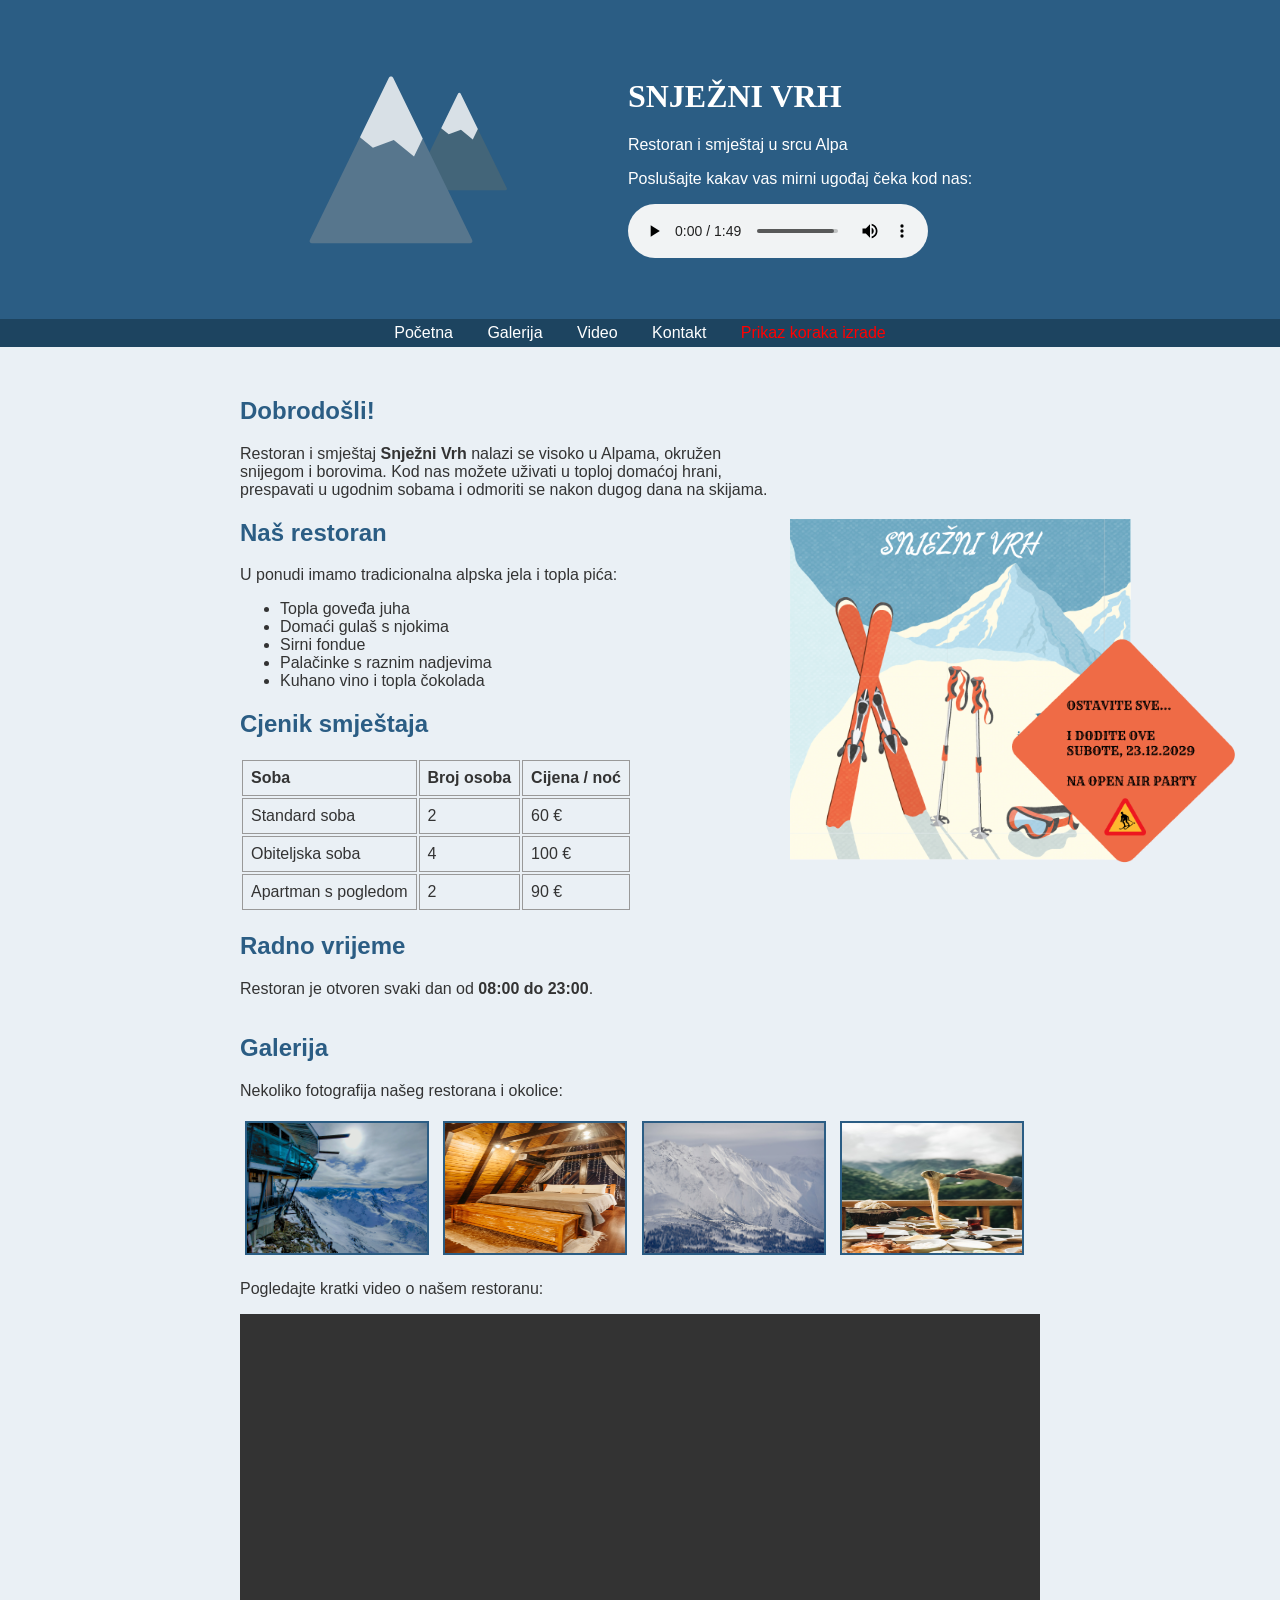
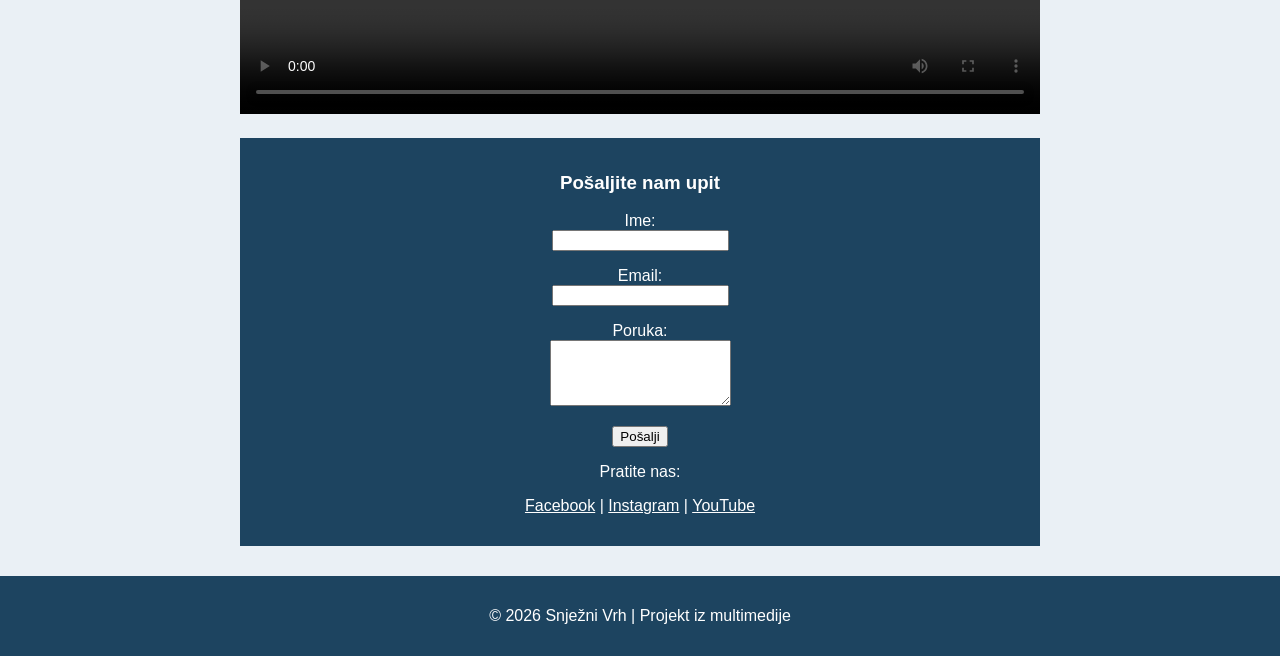
<file: index.html>
<!DOCTYPE html>

<head>
    <meta charset="UTF-8">
    <meta name="viewport" content="width=device-width, initial-scale=1.0">
    <title>SNJEŽNI VRH - restoran i smještaj</title>
    <link rel="stylesheet" href="style.css">
</head>
<body>

   
        
      <header>
        
<img src="slike/logo.svg" alt="logo planina" width="90">
        
        
        <div>
            <h1>SNJEŽNI VRH</h1>
            <p>Restoran i smještaj u srcu Alpa</p>
            <p>Poslušajte kakav vas mirni ugođaj čeka kod nas:</p>
            <audio controls>
                <source src="zvuk/ambijent_alpe.mp3" type="audio/mpeg">
                Vaš preglednik ne podržava zvuk.
            </audio>
        </div>
    </header>

     <nav>
        <a href="#pocetna">Početna</a>
        <a href="#galerija">Galerija</a>
        <a href="#video">Video</a>
        <a href="#kontakt">Kontakt</a>
        <a href="tekst.html" style="color: red;">Prikaz koraka izrade</a>
    </nav>

    <main>

       
    <div class="glavnoipozivnica">
    <div>
<h2>Dobrodošli!</h2>
            <p>
                Restoran i smještaj <b>Snježni Vrh</b> nalazi se visoko u Alpama,
                okružen snijegom i borovima. Kod nas možete uživati u toploj
                domaćoj hrani, prespavati u ugodnim sobama i odmoriti se nakon
                dugog dana na skijama.
            </p>

            <h2>Naš restoran</h2>
            <p>U ponudi imamo tradicionalna alpska jela i topla pića:</p>
            <ul>
                <li>Topla goveđa juha</li>
                <li>Domaći gulaš s njokima</li>
                <li>Sirni fondue</li>
                <li>Palačinke s raznim nadjevima</li>
                <li>Kuhano vino i topla čokolada</li>
            </ul>

            <h2>Cjenik smještaja</h2>
            <table>
                <tr>
                    <th>Soba</th>
                    <th>Broj osoba</th>
                    <th>Cijena / noć</th>
                </tr>
                <tr>
                    <td>Standard soba</td>
                    <td>2</td>
                    <td>60 €</td>
                </tr>
                <tr>
                    <td>Obiteljska soba</td>
                    <td>4</td>
                    <td>100 €</td>
                </tr>
                <tr>
                    <td>Apartman s pogledom</td>
                    <td>2</td>
                    <td>90 €</td>
                </tr>
            </table>

            <h2>Radno vrijeme</h2>
            <p>Restoran je otvoren svaki dan od <b>08:00 do 23:00</b>.</p>
        </div>
        <div>
            <img src="./slike/poster.png" alt="pozivnica">
        </div>
    </div>
      
        
        <section id="galerija">
            <h2>Galerija</h2>
            <p>Nekoliko fotografija našeg restorana i okolice:</p>

            <div class="galerija">
                <img src="slike/slika1.jpg" alt="Restoran" onclick="povecaj(this)">
                <img src="slike/slika2.jpg" alt="Soba" onclick="povecaj(this)">
                <img src="slike/slika3.jpg" alt="Snijeg" onclick="povecaj(this)">
                <img src="slike/slika4.jpg" alt="Hrana" onclick="povecaj(this)">
            </div>

            <div id="povecano" onclick="zatvori()">
                <img id="velikaslika" alt="povecana slika">
            </div>
        
        </section>
            
        

        
        <section id="video">
            
            <p>Pogledajte kratki video o našem restoranu:</p>
            <video controls width="100%">
                <source src="video/reklama.mp4" type="video/mp4">
                
            </video>
        </section>

        
    

    
        <section id="kontakt">
            <h3>Pošaljite nam upit</h3>
        <form>
            <p>
                Ime:<br>
                <input type="text" name="ime">
            </p>
            <p>
                Email:<br>
                <input type="email" name="email">
            </p>
            <p>
                Poruka:<br>
                <textarea name="poruka" rows="4"></textarea>
            </p>
            <p>
                <button type="submit">Pošalji</button>
            </p>
        </form>

        <p>Pratite nas:</p>
        <p>
            <a href="https://www.facebook.com">Facebook</a> |
            <a href="https://www.instagram.com">Instagram</a> |
            <a href="https://www.youtube.com">YouTube</a>
        </p>
        </section>

    </main>

    <footer>
        <p>&copy; 2026 Snježni Vrh | Projekt iz multimedije</p>
    </footer>

<script>
    function povecaj(slika) {
        document.getElementById("velikaslika").src = slika.src;
        document.getElementById("povecano").style.display = "block";
    }

    function zatvori() {
        document.getElementById("povecano").style.display = "none";
    }
</script>

</body>
</html>
</file>
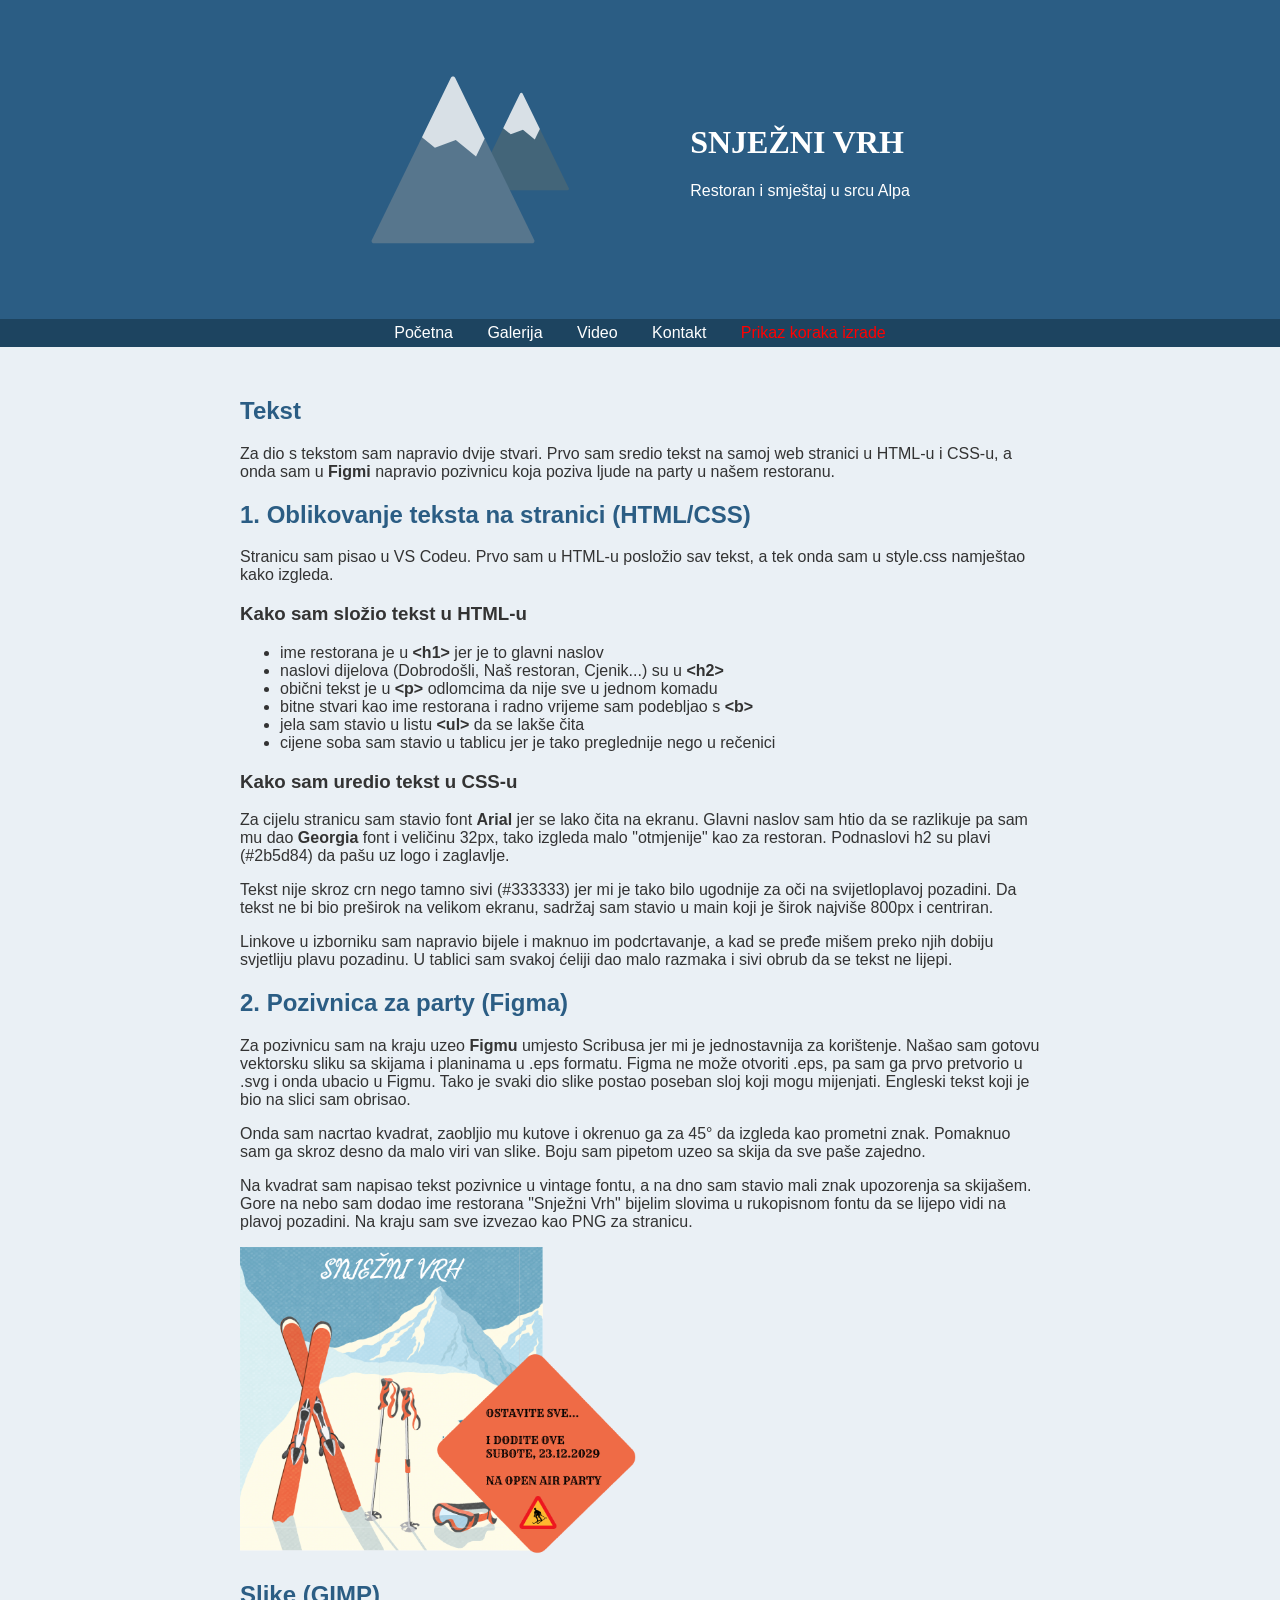
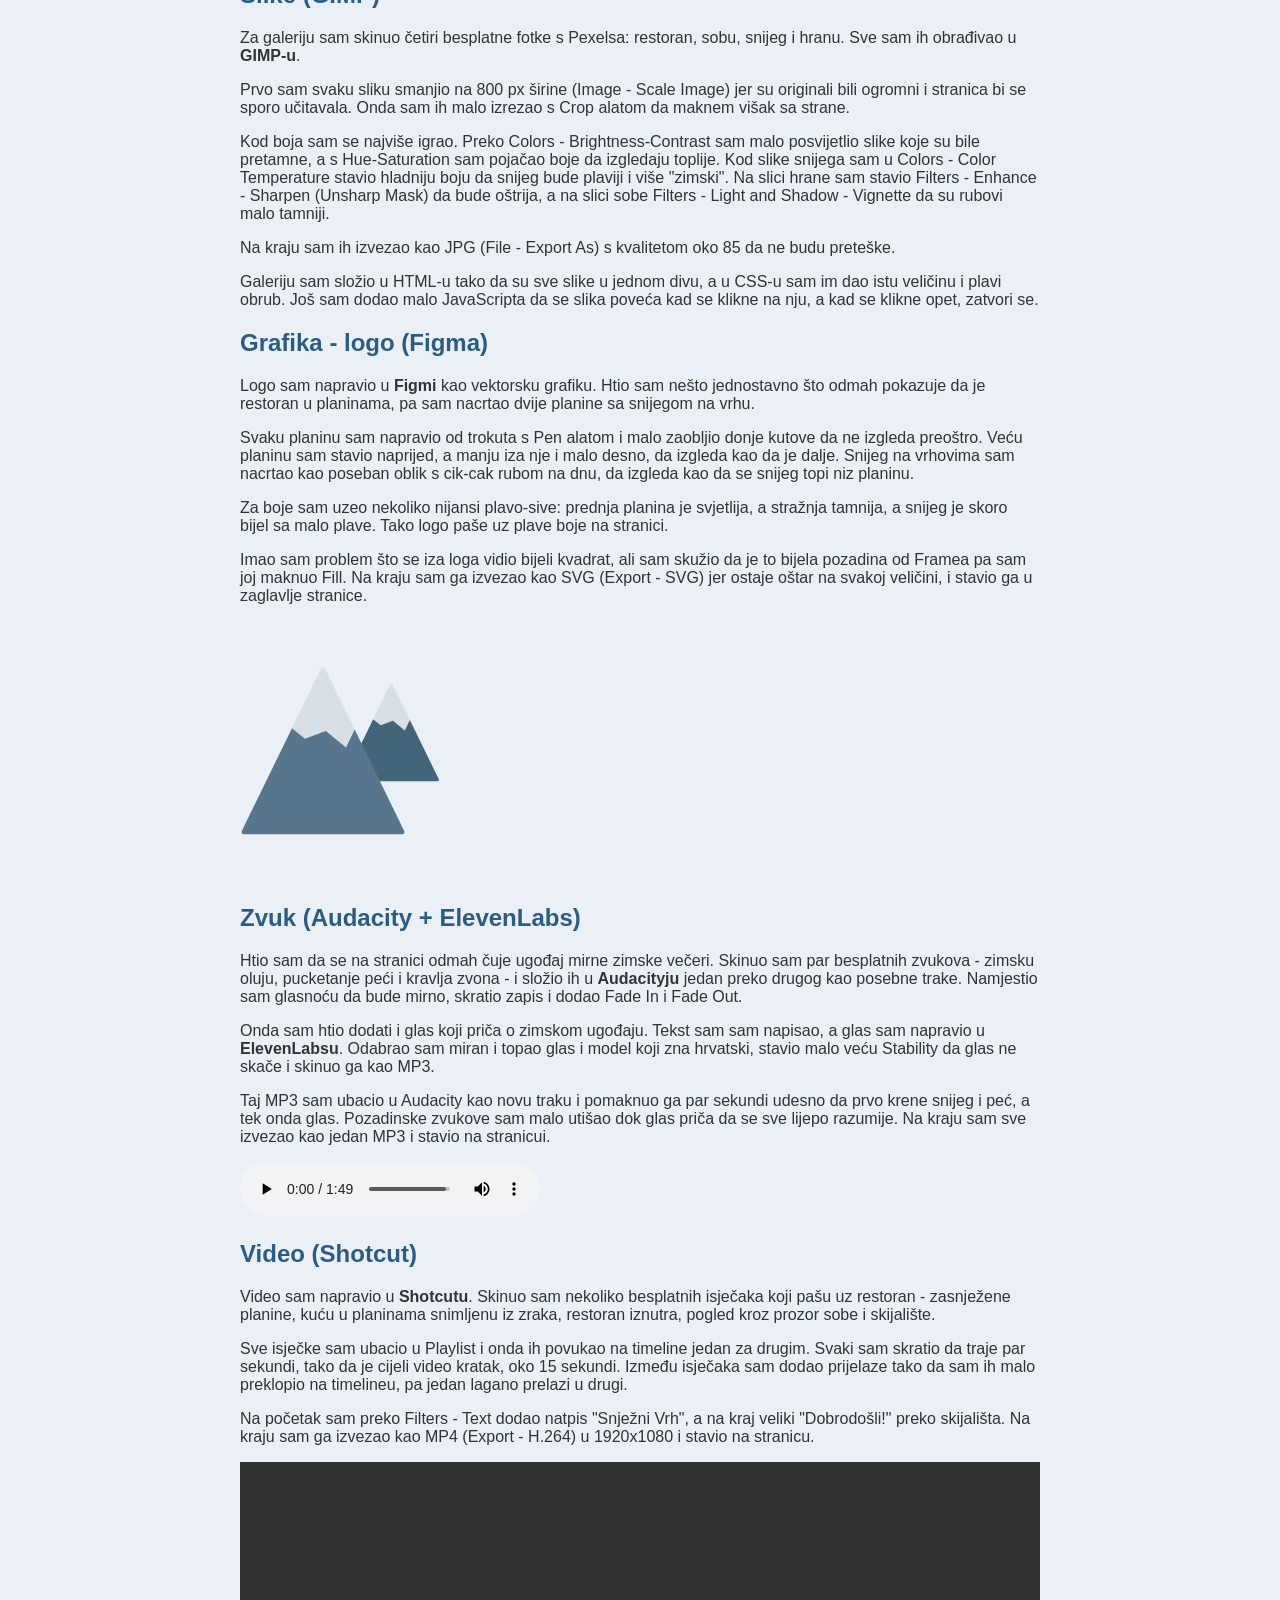
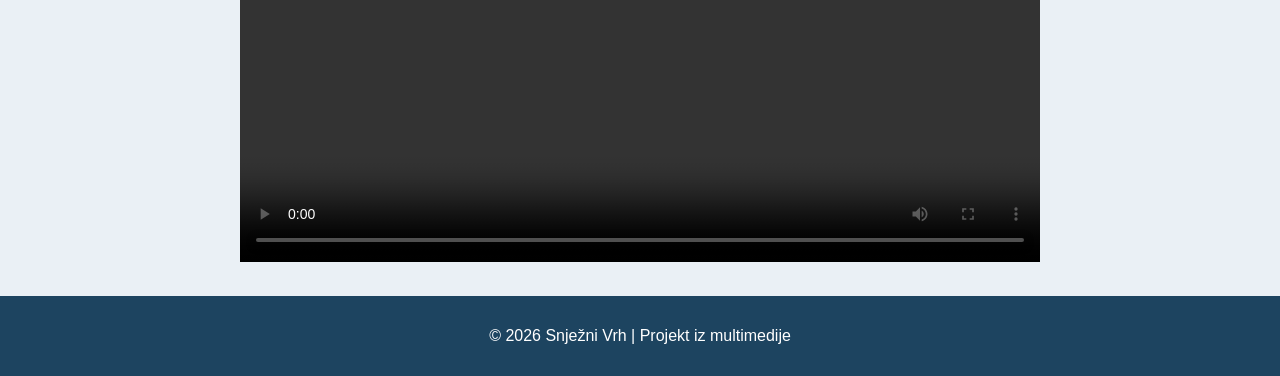
<file: tekst.html>
<!DOCTYPE html>

<head>
    <meta charset="UTF-8">
    <meta name="viewport" content="width=device-width, initial-scale=1.0">
    <title>Tekst - SNJEŽNI VRH</title>
    <link rel="stylesheet" href="style.css">
</head>
<body>

    <header>
        <img src="slike/logo.svg" alt="logo planina" width="90">
        <div>
            <h1>SNJEŽNI VRH</h1>
            <p>Restoran i smještaj u srcu Alpa</p>
        </div>
    </header>

    <nav>
        <a href="index.html">Početna</a>
        <a href="index.html#galerija">Galerija</a>
        <a href="index.html#video">Video</a>
        <a href="index.html#kontakt">Kontakt</a>
        <a href="tekst.html" class="koraci">Prikaz koraka izrade</a>
    </nav>

    <main>

        <section>
            <h2>Tekst</h2>
            <p>
                Za dio s tekstom sam napravio dvije stvari. Prvo sam sredio tekst na samoj
                web stranici u HTML-u i CSS-u, a onda sam u <b>Figmi</b> napravio pozivnicu
                koja poziva ljude na party u našem restoranu.
            </p>
        </section>

        <section>
            <h2>1. Oblikovanje teksta na stranici (HTML/CSS)</h2>
            <p>
                Stranicu sam pisao u VS Codeu. Prvo sam u HTML-u posložio sav tekst, a tek
                onda sam u style.css namještao kako izgleda.
            </p>

            <h3>Kako sam složio tekst u HTML-u</h3>
            <ul>
                <li>ime restorana je u <b>&lt;h1&gt;</b> jer je to glavni naslov</li>
                <li>naslovi dijelova (Dobrodošli, Naš restoran, Cjenik...) su u <b>&lt;h2&gt;</b></li>
                <li>obični tekst je u <b>&lt;p&gt;</b> odlomcima da nije sve u jednom komadu</li>
                <li>bitne stvari kao ime restorana i radno vrijeme sam podebljao s <b>&lt;b&gt;</b></li>
                <li>jela sam stavio u listu <b>&lt;ul&gt;</b> da se lakše čita</li>
                <li>cijene soba sam stavio u tablicu jer je tako preglednije nego u rečenici</li>
            </ul>

            <h3>Kako sam uredio tekst u CSS-u</h3>
            <p>
                Za cijelu stranicu sam stavio font <b>Arial</b> jer se lako čita na ekranu.
                Glavni naslov sam htio da se razlikuje pa sam mu dao <b>Georgia</b> font i
                veličinu 32px, tako izgleda malo "otmjenije" kao za restoran. Podnaslovi
                h2 su plavi (#2b5d84) da pašu uz logo i zaglavlje.
            </p>
            <p>
                Tekst nije skroz crn nego tamno sivi (#333333) jer mi je tako bilo ugodnije
                za oči na svijetloplavoj pozadini. Da tekst ne bi bio preširok na velikom
                ekranu, sadržaj sam stavio u main koji je širok najviše 800px i centriran.
            </p>
            <p>
                Linkove u izborniku sam napravio bijele i maknuo im podcrtavanje, a kad se
                pređe mišem preko njih dobiju svjetliju plavu pozadinu. U tablici sam svakoj
                ćeliji dao malo razmaka i sivi obrub da se tekst ne lijepi.
            </p>
        </section>

        <section>
            <h2>2. Pozivnica za party (Figma)</h2>
            <p>
                Za pozivnicu sam na kraju uzeo <b>Figmu</b> umjesto Scribusa jer mi je
                jednostavnija za korištenje. Našao sam gotovu vektorsku sliku sa skijama i
                planinama u .eps formatu. Figma ne može otvoriti .eps, pa sam ga prvo
                pretvorio u .svg i onda ubacio u Figmu. Tako je svaki dio slike postao
                poseban sloj koji mogu mijenjati. Engleski tekst koji je bio na slici sam
                obrisao.
            </p>
            <p>
                Onda sam nacrtao kvadrat, zaobljio mu kutove i okrenuo ga za 45° da izgleda
                kao prometni znak. Pomaknuo sam ga skroz desno da malo viri van slike.
                Boju sam pipetom uzeo sa skija da sve paše zajedno.
            </p>
            <p>
                Na kvadrat sam napisao tekst pozivnice u vintage fontu, a na dno sam stavio
                mali znak upozorenja sa skijašem. Gore na nebo sam dodao ime restorana
                "Snježni Vrh" bijelim slovima u rukopisnom fontu da se lijepo vidi na plavoj
                pozadini. Na kraju sam sve izvezao kao PNG za stranicu.
            </p>
            <img src="slike/poster.png" alt="pozivnica za party" width="400">
        </section>

        <section>
            <h2>Slike (GIMP)</h2>
            <p>
                Za galeriju sam skinuo četiri besplatne fotke s Pexelsa: restoran, sobu,
                snijeg i hranu. Sve sam ih obrađivao u <b>GIMP-u</b>.
            </p>
            <p>
                Prvo sam svaku sliku smanjio na 800 px širine (Image - Scale Image) jer su
                originali bili ogromni i stranica bi se sporo učitavala. Onda sam ih malo
                izrezao s Crop alatom da maknem višak sa strane.
            </p>
            <p>
                Kod boja sam se najviše igrao. Preko Colors - Brightness-Contrast sam malo
                posvijetlio slike koje su bile pretamne, a s Hue-Saturation sam pojačao boje
                da izgledaju toplije. Kod slike snijega sam u Colors - Color Temperature
                stavio hladniju boju da snijeg bude plaviji i više "zimski". Na slici hrane
                sam stavio Filters - Enhance - Sharpen (Unsharp Mask) da bude oštrija, a na
                slici sobe Filters - Light and Shadow - Vignette da su rubovi malo tamniji.
            </p>
            <p>
                Na kraju sam ih izvezao kao JPG (File - Export As) s kvalitetom oko 85 da ne
                budu preteške.
            </p>
            <p>
                Galeriju sam složio u HTML-u tako da su sve slike u jednom divu, a u CSS-u
                sam im dao istu veličinu i plavi obrub. Još sam dodao malo JavaScripta da
                se slika poveća kad se klikne na nju, a kad se klikne opet, zatvori se.
            </p>
        </section>

        <section>
            <h2>Grafika - logo (Figma)</h2>
            <p>
                Logo sam napravio u <b>Figmi</b> kao vektorsku grafiku. Htio sam nešto
                jednostavno što odmah pokazuje da je restoran u planinama, pa sam nacrtao
                dvije planine sa snijegom na vrhu.
            </p>
            <p>
                Svaku planinu sam napravio od trokuta s Pen alatom i malo zaobljio donje
                kutove da ne izgleda preoštro. Veću planinu sam stavio naprijed, a manju iza
                nje i malo desno, da izgleda kao da je dalje. Snijeg na vrhovima sam nacrtao
                kao poseban oblik s cik-cak rubom na dnu, da izgleda kao da se snijeg topi
                niz planinu.
            </p>
            <p>
                Za boje sam uzeo nekoliko nijansi plavo-sive: prednja planina je svjetlija,
                a stražnja tamnija, a snijeg je skoro bijel sa malo plave. Tako logo paše uz
                plave boje na stranici.
            </p>
            <p>
                Imao sam problem što se iza loga vidio bijeli kvadrat, ali sam skužio da je
                to bijela pozadina od Framea pa sam joj maknuo Fill. Na kraju sam ga izvezao
                kao SVG (Export - SVG) jer ostaje oštar na svakoj veličini, i stavio ga u
                zaglavlje stranice.
            </p>
            <img src="slike/logo.svg" alt="logo planina" width="200">
        </section>

        <section>
            <h2>Zvuk (Audacity + ElevenLabs)</h2>
            <p>
                Htio sam da se na stranici odmah čuje ugođaj mirne zimske večeri. Skinuo sam
                par besplatnih zvukova - zimsku oluju, pucketanje peći i kravlja zvona - i
                složio ih u <b>Audacityju</b> jedan preko drugog kao posebne trake.
                Namjestio sam glasnoću da bude mirno, skratio zapis i dodao Fade In i
                Fade Out.
            </p>
            <p>
                Onda sam htio dodati i glas koji priča o zimskom ugođaju. Tekst sam sam
                napisao, a glas sam napravio u <b>ElevenLabsu</b>. Odabrao sam miran i topao
                glas i model koji zna hrvatski, stavio malo veću Stability da glas ne skače
                i skinuo ga kao MP3.
            </p>
            <p>
                Taj MP3 sam ubacio u Audacity kao novu traku i pomaknuo ga par sekundi
                udesno da prvo krene snijeg i peć, a tek onda glas. Pozadinske zvukove sam
                malo utišao dok glas priča da se sve lijepo razumije. Na kraju sam sve
                izvezao kao jedan MP3 i stavio na stranicui.
            </p>
            <audio controls>
                <source src="zvuk/ambijent_alpe.mp3" type="audio/mpeg">
            </audio>
        </section>

        <section>
            <h2>Video (Shotcut)</h2>
            <p>
                Video sam napravio u <b>Shotcutu</b>. Skinuo sam nekoliko besplatnih isječaka
                koji pašu uz restoran - zasnježene planine, kuću u planinama snimljenu iz
                zraka, restoran iznutra, pogled kroz prozor sobe i skijalište.
            </p>
            <p>
                Sve isječke sam ubacio u Playlist i onda ih povukao na timeline jedan za
                drugim. Svaki sam skratio da traje par sekundi, tako da je cijeli video
                kratak, oko 15 sekundi. Između isječaka sam dodao prijelaze tako da sam ih
                malo preklopio na timelineu, pa jedan lagano prelazi u drugi.
            </p>
            <p>
                Na početak sam preko Filters - Text dodao natpis "Snježni Vrh", a na kraj
                veliki "Dobrodošli!" preko skijališta. Na kraju sam ga izvezao kao MP4
                (Export - H.264) u 1920x1080 i stavio na stranicu.
            </p>
            <video controls width="100%">
                <source src="video/reklama.mp4" type="video/mp4">
            </video>
        </section>

    </main>

    <footer>
        <p>&copy; 2026 Snježni Vrh | Projekt iz multimedije</p>
    </footer>

</body>
</html>
</file>
<file: style.css>
body {
  font-family: Arial;
  margin: 0;
  background-color: #eaf0f5;
  color: #333333;
}
h1 {
  font-family: Georgia, "Times New Roman", Times, serif;
  font-size: 32px;
}

.glavnoipozivnica {
  display: flex;
  flex-wrap: nowrap;
  align-items: center;
  gap: 20px;
}
.glavnoipozivnica img {
  width: 450px;
  margin-right: -200px;
}
header {
  background-color: #2b5d84;
  color: white;
  padding: 30px;
  display: flex;
  align-items: center;
  justify-content: center;
}
header img {
  width: 200px;
  margin-right: 120px;
}
nav {
  background-color: #1d4460;
  text-align: center;
  padding-top: 5px;
  padding-bottom: 5px;
}

nav a {
  color: white;
  text-decoration: none;
  padding: 15px;
}

nav .koraci {
  color: red;
}

nav a:hover {
  background-color: #2b5d84;
}

main {
  max-width: 800px;
  margin: 20px auto;
  padding: 10px;
}

h2 {
  color: #2b5d84;
}

th,
td {
  padding: 8px;
  text-align: left;
  border: 1px solid #999999;
}

.galerija img {
  width: 180px;
  height: 130px;
  margin: 5px;
  border: 2px solid #2b5d84;
  cursor: pointer;
}

#povecano {
  display: none;
  position: fixed;
  top: 0;
  left: 0;
  width: 100%;
  height: 100%;
  background-color: rgba(0, 0, 0, 0.8);
  text-align: center;
  z-index: 10;
}

#povecano img {
  max-width: 90%;
  max-height: 90%;
  margin-top: 30px;
}

footer,
#kontakt {
  background-color: #1d4460;
  color: white;
  text-align: center;
  padding: 15px;
  margin-top: 20px;
}
#kontakt a {
  color: white;
}
</file>
